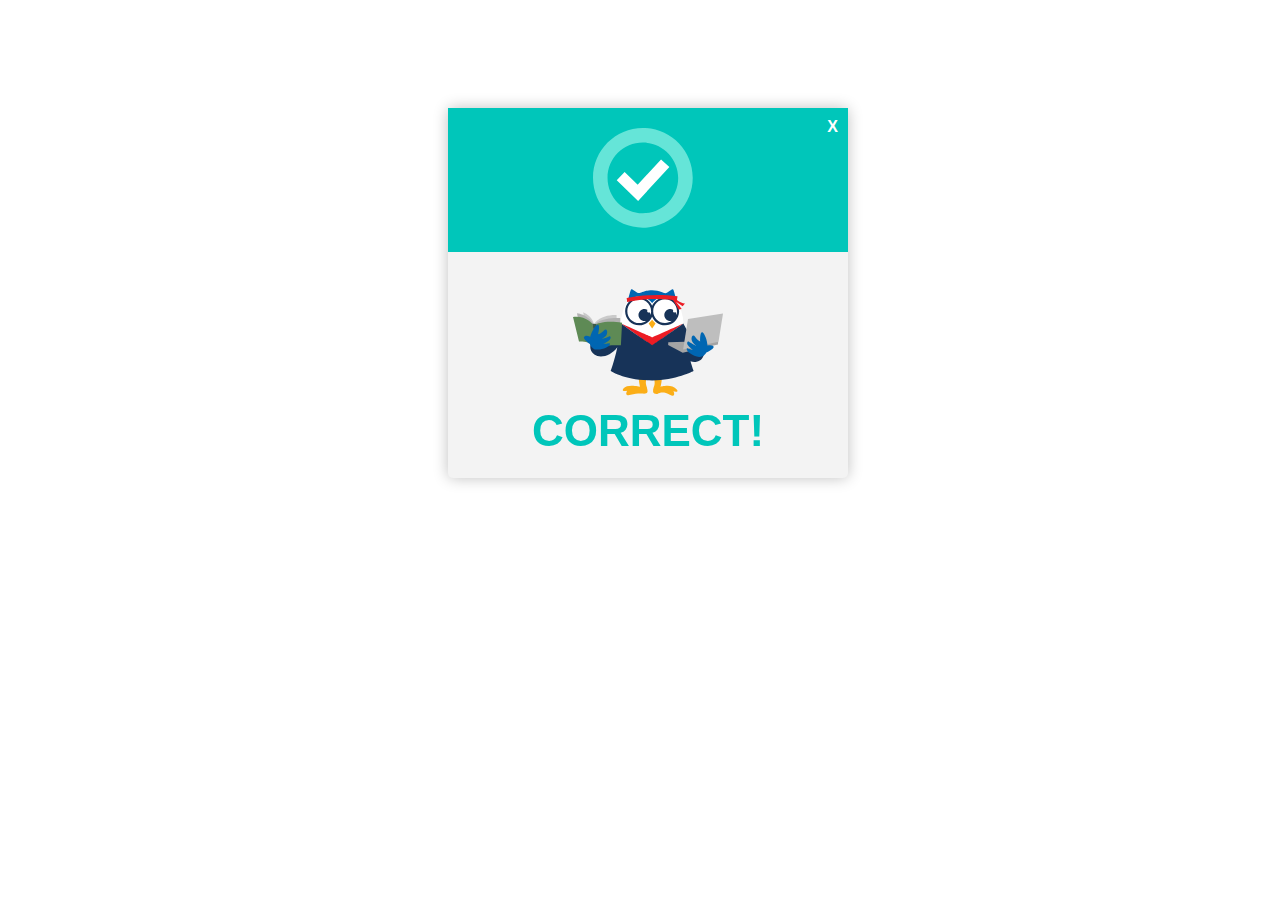
<file: modal-window-Onload/index.html>
<!DOCTYPE html>
<html lang="en">
<head>
	<meta charset="UTF-8">
	<title>Pop load</title>
	<link rel="stylesheet" href="css/style.css">
</head>
<body>
	<div class='popup'>
		<div class='modalwindow'>
			<div class="checkmark-border">
				<a href='' class='close'>X</a>
				<center>
					<svg class="success" viewBox="0 0 159 159" version="1.1" xmlns="http://www.w3.org/2000/svg" xmlns:xlink="http://www.w3.org/1999/xlink">
						<g id="Page-1" stroke="none" stroke-width="1" fill="none" fill-rule="evenodd">
							<g transform="translate(-81.000000, -239.000000)">
								<g id="Group" transform="translate(81.000000, 239.000000)">
									<polyline id="Stroke-52" stroke="#fff" stroke-width="18" points="44 76.578 71.37 103.058 114.816 56"></polyline>
									<path d="M79.278,135.52 C48.324,135.52 23.132,110.328 23.132,79.374 C23.132,48.412 48.324,23.22 79.278,23.22 C110.24,23.22 135.424,48.412 135.424,79.374 C135.424,110.328 110.24,135.52 79.278,135.52 M79.278,0 C35.558,0 -2.27373675e-13,35.56 -2.27373675e-13,79.278 C-2.27373675e-13,122.996 35.558,158.574 79.278,158.574 C122.996,158.574 158.574,122.996 158.574,79.278 C158.574,35.56 122.996,0 79.278,0"
									 id="Fill-136" fill="#65E5D8"></path>
								</g>
							</g>
						</g>
					</svg>
				</center>
			</div>
			<center>
				<!-- Owly Animate -->
				<svg class="owlystand" version="1.1" id="Layer_1" xmlns="http://www.w3.org/2000/svg" xmlns:xlink="http://www.w3.org/1999/xlink"
				 x="0px" y="0px" viewBox="0 0 265 265" style="enable-background:new 0 0 265 265;" xml:space="preserve">
					<style type="text/css">
						.st0 {
							opacity: 0.5;
							fill: url(#SVGID_1_);
						}

						.st1 {
							fill: #FBAE17;
						}

						.st2 {
							fill: #FFFFFF;
						}

						.st3 {
							fill: #0066B2;
						}

						.st4 {
							fill: #173358;
						}

						.st5 {
							fill: #EC1C24;
						}

						.st6 {
							fill: #DCDCDC;
						}

						.st7 {
							fill: #CACACA;
						}

						.st8 {
							fill: #B2B2B2;
						}

						.st9 {
							fill: #5E8A55;
						}

						.st10 {
							fill: #3D5C4A;
						}

						.st11 {
							fill: #A4A4A4;
						}

						.st12 {
							fill: #BEBEBE;
						}
					</style>
					<g>

						<radialGradient id="SVGID_1_" cx="245.0345" cy="-1251.4774" r="93.396" gradientTransform="matrix(1.0275 0 0 0.1358 -112.202 421.303)"
						 gradientUnits="userSpaceOnUse">
							<stop offset="0.188" style="stop-color:#9B9B9B" />
							<stop offset="1" style="stop-color:#9B9B9B;stop-opacity:0" />
						</radialGradient>
						<!-- 	<ellipse class="st0" cx="139.6" cy="251.3" rx="96" ry="12.7"/> -->
						<g>
							<path class="legOne st1" d="M131.1,219.2c0,0-3,6.5-2.2,14.2c0.4,3.5,3.3,8.6,2.7,13.6c-0.4,3.3-5.6,3.7-8.9,3.1
			c-3.9-0.6-13.1-0.1-20.7,2.1c-8.8,2.5-9.2-2-6.3-7.2c-4.7,1.6-10.2,0.9-6.6-4c6.5-8.7,29.3-3.1,29.3-3.1s-2.3-8.4-2.3-18.2
			C116.2,213.4,131.1,219.2,131.1,219.2z" />

							<path class="legTwo st1" d="M142,219.2c0,0,3,6.5,2.2,14.2c-0.4,3.5-3.3,8.6-2.7,13.6c0.4,3.3,6.3,5.2,8.9,3.1c2-1.6,10.6-4.3,20.7,2.1
			c7.8,4.9,9.2-0.9,6.3-6.1c4.7,1.6,9.7,1.3,5.9-3.4c-8.9-11-28.6-4.7-28.6-4.7s2.3-8.4,2.3-18.2C157,213.4,142,219.2,142,219.2z" />
							<path class="st2" d="M130.5,115.6l64.4,8.6c0,0-1.1-23.3-11.5-36c-13.6-16.6-31.1-17.1-43.6-17.1L130.5,115.6z" />
							<path class="st2" d="M149.1,115.6l-64.4,8.6c0,0,1.1-23.3,11.5-36c13.6-16.6,31.1-17.1,43.6-17.1L149.1,115.6z" />
							<ellipse class="st2" cx="139.8" cy="129" rx="55.3" ry="60.5" />
							<ellipse class="st2" cx="139.8" cy="174.3" rx="58.5" ry="50.7" />
							<path class="st3" d="M177,66.4c-1.6-1.8-3.4,0.8-11,5.4c-5.5,3.4-9-4.3-26.2-4.3v0c0,0,0,0,0,0v0c-17.2,0-20.7,7.6-26.2,4.3
			c-7.6-4.7-9.4-7.3-11-5.4c-1.6,1.8-5.7,20.7-6.4,21.9c0,0,6.5-10.1,21.1-9.8c14.4,0.3,22.4,12,22.4,12c0,0,8-11.7,22.4-12
			c14.7-0.3,21.1,9.8,21.1,9.8C182.8,87.1,178.6,68.2,177,66.4z" />
							<path class="st4" d="M162.7,79.9c-10.3,0-19.1,6.3-22.9,15.2c-3.7-8.9-12.6-15.2-22.9-15.2c-13.7,0-24.8,11.1-24.8,24.8
			c0,13.7,11.1,24.8,24.8,24.8c10.3,0,19.1-6.3,22.9-15.2c3.7,8.9,12.6,15.2,22.9,15.2c13.7,0,24.8-11.1,24.8-24.8
			C187.5,91,176.4,79.9,162.7,79.9z M136.8,111.2c-0.1-1.8-0.6-3.5-1.4-4.9c-0.5,0.5-1.1,0.7-1.8,0.7c-1.5,0-2.7-1.2-2.7-2.7
			c0-0.7,0.3-1.4,0.8-1.9c-1.6-0.9-3.4-1.5-5.4-1.5c-5.8,0-10.6,4.7-10.6,10.6c0,5.8,4.7,10.6,10.6,10.6c0.9,0,1.8-0.1,2.7-0.4
			c-3.4,2.4-7.6,3.8-12,3.8c-11.6,0-21-9.4-21-21c0-11.6,9.4-21,21-21c11.6,0,21,9.4,21,21C137.9,106.9,137.5,109.2,136.8,111.2z
			 M141.7,104.6c0-11.6,9.4-21,21-21c11.6,0,21,9.4,21,21c0,2.4-0.4,4.7-1.2,6.8c0-1.9-0.6-3.7-1.5-5.2c-0.5,0.5-1.1,0.7-1.8,0.7
			c-1.5,0-2.7-1.2-2.7-2.7c0-0.7,0.3-1.4,0.8-1.9c-1.6-0.9-3.4-1.5-5.4-1.5c-5.8,0-10.6,4.7-10.6,10.6c0,5.8,4.7,10.6,10.6,10.6
			c1,0,2-0.1,2.9-0.4c-3.4,2.4-7.6,3.9-12.1,3.9C151.1,125.6,141.7,116.2,141.7,104.6z" />
							<polygon class="st1" points="139.8,119.7 133.7,126.4 139.8,135.2 145.9,126.4 		" />
							<path class="st5" d="M139.8,151.1c1.3-0.1-55.2-24.7-55.2-24.7l0,0l55.2,39.8l55.2-39.8C195,126.5,138.5,151.2,139.8,151.1z" />
						</g>
						<path class="st5" d="M94.8,81.4c0,0,41.6-10,89.8-3.4c0,1.1-1,7.5-1,7.5s-44-7.4-87.9,3L94.8,81.4z" />
						<path class="st5" d="M179.3,80.7c0.8,1.6,9.5,9.5,18.5,10.1l-4.1,5.2l-11.7-7.9l10.1,12.8l-5.5,0.8L175,81.8L179.3,80.7z" />
						<g>
							<polygon class="st6" points="168.3,159.4 232.5,149.7 256.5,158.2 194.2,172.3 		" />
						</g>
						<path class="st4" d="M223.4,164.8c-12.6-7.9-28.4-38.5-28.4-38.5c-28.8,20.7-53.1,36.9-55.2,38.3c-2.1-1.4-26.4-17.5-55.2-38.3
		c-0.1,0.8-0.2,1.6-0.2,2.3c-4.8,3.9-27.1,21.6-40.1,23.7c-13.5,2.2-19.6,19.4-6.6,28.8c10.5,7.6,29.2,2.5,40.6-12.9
		c-5.4,25.3-11.7,42-11.7,42s24.7,16.6,73.4,16.6c40.9,0,73.1-16.6,73.1-16.6s-2.4-6.3-5.5-17.1c3.6,1.3,7.2,1.6,10.7,0.8
		C233.9,190.3,235,172.1,223.4,164.8z" />
						<g>
							<path class="st7" d="M37.1,128.4c0,0-1.5-14.6-19.1-21.8l6.1,35.7l16.5,4.6L37.1,128.4z" />
							<path class="st7" d="M36.8,128c0,0,8.5-17.2,40.1-16.6c0,0,1.4,36.2,0.5,36.2c-0.8,0-37.8-0.4-37.8-0.4L36.8,128z" />
							<path class="st8" d="M7.1,108c0,0,20.3,2.3,28.8,19.3l4.3,23.8l-26.4-5.8L7.1,108z" />
							<path class="st8" d="M39.1,127.4c0,0,8.8-12,44.3-10.9L82.8,153l-40.2-1.1L39.1,127.4z" />
							<path class="st9" d="M0,114.8l10.7,43.7c0,0,16.4-2.6,31.4,10.3l-7.9-42C34.2,126.8,21.7,111.7,0,114.8z" />
							<path class="st9" d="M41.3,127.3c0,0,17.2-7.5,45.4-2.3l-2.1,39.9c0,0-25.1-2-36.7,4.3L41.3,127.3z" />
							<polygon class="st10" points="42,168.8 47.9,169.1 41.3,127.3 34.2,126.8 		" />
						</g>
						<g>
							<path class="st3" d="M30,162.4c-3-11.4,6.6-29.8,12.3-33.3c5.7-3.5,3.5,10.5,2.1,16.3c4.4-1.8,7.1-3.6,10.3-6.9
			c3.6-3.7,7.1-0.1,5.2,6.2c-1.7,5.7-10.4,9.4-10.4,9.4s9.8-2.7,14.1-4.9c2.9-1.4,5.5,3.8-1.8,8.5c-4,2.6-8,4.7-8,4.7
			s6.6-0.5,9.7-1.2c3.1-0.7,2.5,4.3-4.6,7.5c-6.2,2.8-11.9,4.2-17.9,3.6C35.1,171.8,31.1,166.5,30,162.4z" />
							<path class="st3" d="M38.1,155.7c0,0-9.1-9.9-17.1-7c-7.9,2.9,12.4,17.6,20.4,20.2S45.6,157.9,38.1,155.7z" />
						</g>
					</g>
					<polygon class="st11" points="168.3,159.4 228.7,157.8 256.5,158.2 256.1,163.2 193.8,178.1 168.1,164.2 " />
					<polygon class="st12" points="203.2,118.5 265,108.5 257.1,158.4 194.5,172.3 " />
					<path class="st3" d="M247.1,165.8c-2.9-1.7-6.4-1.5-9.5-0.5c-0.6-9.5-4.5-19.5-7.9-22.6c-5-4.5-5.3,9.7-5.1,15.6
	c-4-2.5-6.3-4.9-8.9-8.7c-2.9-4.3-6.9-1.3-6.2,5.2c0.7,5.9,8.5,11.1,8.5,11.1s-9.2-4.5-13-7.3c-2.6-1.9-6.1,2.7,0.2,8.7
	c3.5,3.3,7,6,7,6s-6.4-1.6-9.3-2.9s-3.2,3.8,3.1,8.2c5.6,3.9,11,6.3,17,6.7c5.9,0.5,10.7-3.8,12.6-7.6
	C244,174,251.8,168.6,247.1,165.8z" />
				</svg>
				<span class="title-success">CORRECT!</span>
			</center>
		</div>
	</div>
	<script src='https://cdnjs.cloudflare.com/ajax/libs/jquery/3.3.1/jquery.min.js'></script>
	<script src="js/index.js"></script>
</body>
</html>
</file>
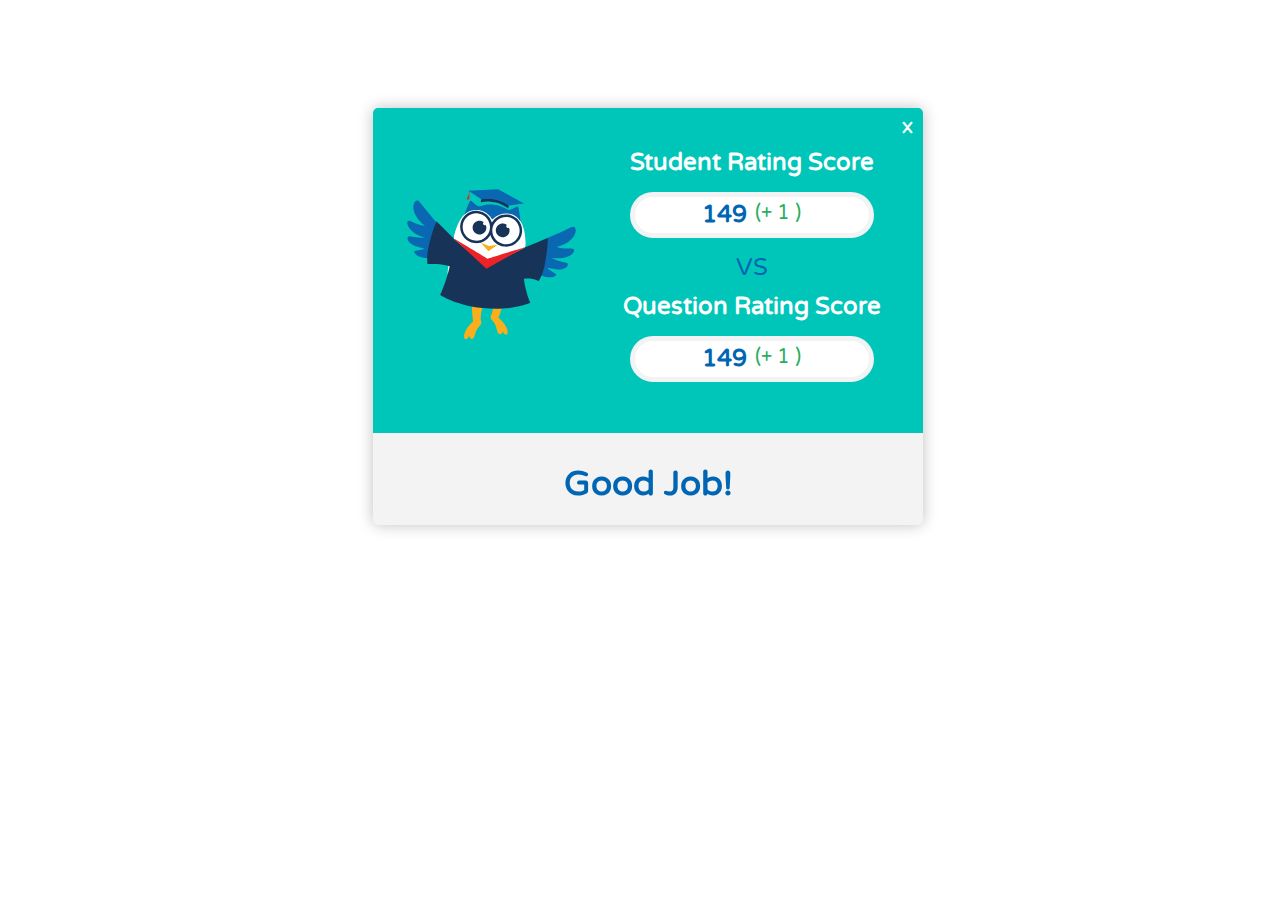
<file: modalwindow-qns-scorerating/index.html>
<!DOCTYPE html>
<html lang="en" >

<head>
	<meta charset="UTF-8">
	<meta name="viewport" content="width=device-width, initial-scale=1.0">
  <title>modalWindow - Qns+scoreRating</title>
      <link rel="stylesheet" href="css/style.css">
</head>
<body>
<div class='popup-rating'>
  <div class='modalWindow-rating'>
    <div class="scorepoints-header">
      <a href='' class='close'>X</a>
          <!-- Owly Animate -->
      <svg class="owlyCorrect" version="1.2" baseProfile="tiny" id="Layer_1" xmlns="http://www.w3.org/2000/svg" xmlns:xlink="http://www.w3.org/1999/xlink" x="0px" y="0px" width="300px" height="300px" viewBox="0 0 300 300" overflow="inherit" xml:space="preserve">
<path fill="#FAAE1B" d="M138.426,188.888c0,0-4.972,14.294-6.146,23.707c-0.509,4.07-0.906,9.129,0,12.119
	c0.905,2.993,0.777,5.119-2.106,7.812c-2.468,2.308-6.253,7.145-8.188,15.224c-2.5,10.435-8.542,8.095-10.062,1.863
	c-1.625,5.729-7.633,8.176-8.283,2.656c-1.397-11.862,15.343-27.109,15.343-27.109s-3.729-25.874-1.055-36.568
	C120.766,177.237,138.628,188.829,138.426,188.888z"/>
<path fill="#FAAE1B" d="M149.9,182.496c0,0,4.326,11.203,2.779,20.561c-0.668,4.048-1.725,9.011-3.443,11.621
	c-1.719,2.611-0.357,6.611,2.419,9.415c2.378,2.4,5.974,7.379,7.598,15.529c2.094,10.521,8.222,8.416,9.981,2.247
	c1.403,5.788,7.312,8.463,8.175,2.973c1.854-11.799-15.551-25.96-15.551-25.96s8.807-21.14,9.216-32.994
	C171.325,178.561,149.9,182.496,149.9,182.496z"/>

<g>
	<path fill="#0A67B2" d="M212.735,102.335c14.963-13.352,50.208-24.897,72.269-36.578c8.562-4.533,10.766,7.795,2.771,17.918
		c-6.058,7.67-16.507,12.678-27.464,15.557c8.23,2.562,16.298,2.869,23.795,2.437c10.328-0.597,6.913,9.008-5.832,14.058
		c-10.416,4.125-26.898,1.858-26.898,1.858s12.96,5.957,25.646,8.474c5.88,1.167,0.607,12.897-15.927,11.102
		c-9.112-0.989-17.226-2.705-17.226-2.705s8.936,7.019,13.965,9.692c5.029,2.674-3.533,9.052-17.261,5.301
		c-12.152-3.321-21.422-7.97-27.976-15.884C206.047,125.649,206.329,108.052,212.735,102.335z"/>
	<path fill="#0A67B2" d="M79.813,86.488C68.41,69.993,43.658,42.321,28.186,22.732c-6.004-7.603-12.995,2.787-9.764,15.277
		c2.448,9.46,9.989,18.259,18.853,25.315c-8.565-0.977-16.072-3.952-22.756-7.373c-9.209-4.713-9.96,5.454-0.337,15.217
		c7.866,7.978,23.862,12.555,23.862,12.555s-14.262,0.22-26.886-2.596C5.306,79.823,5.396,92.683,21.25,97.712
		c8.737,2.772,16.852,4.477,16.852,4.477s-11.008,2.815-16.688,3.231c-5.681,0.417-0.419,9.709,13.654,11.815
		c12.46,1.866,29.306,5.791,37.537-0.361C80.834,110.722,84.696,93.55,79.813,86.488z"/>
	<g>
		<path fill="#FFFFFF" d="M137.773,79.144l69.518,17.911c0,0,1.857-25.719-7.905-41.052c-12.723-19.982-31.859-22.875-45.612-24.516
			L137.773,79.144z"/>
		<path fill="#FFFFFF" d="M158.125,81.571l-71.78,1.053c0,0,4.245-25.433,17.341-38.04c17.066-16.427,36.347-14.736,50.101-13.096
			L158.125,81.571z"/>
		
			<ellipse transform="matrix(0.993 0.1185 -0.1185 0.993 12.2914 -16.65)" fill="#FFFFFF" cx="146.192" cy="95.06" rx="61.087" ry="66.868"/>
		
			<ellipse transform="matrix(0.993 0.1185 -0.1185 0.993 18.1421 -15.5959)" fill="#FFFFFF" cx="140.259" cy="144.807" rx="64.691" ry="56.095"/>
		<path fill="#0A67B2" d="M195.243,31.17c-1.507-2.23-3.851,0.386-12.763,4.506c-6.447,2.98-9.338-5.848-28.221-8.11v-0.001
			c-0.004,0-0.022-0.002-0.028-0.003v0.001c-18.885-2.244-23.771,5.656-29.336,1.244c-7.692-6.102-9.354-9.196-11.343-7.382
			c-1.987,1.814-9.004,21.973-9.871,23.161c0,0,8.404-10.236,24.494-7.955c15.812,2.243,23.066,16.095,23.066,16.095
			c0.002,0.001,10.314-11.756,26.21-10.216c16.173,1.568,21.934,13.494,21.934,13.494C198.824,54.644,196.746,33.399,195.243,31.17z
			"/>
		<g>
			<path class="rightEye" fill="#183358" d="M140.373,61.76c-0.582,0.439-1.324,0.672-2.106,0.579c-1.608-0.192-2.758-1.652-2.564-3.26
				c0.094-0.799,0.505-1.482,1.088-1.946c-1.617-1.25-3.554-2.126-5.729-2.387c-6.412-0.765-12.229,3.813-12.994,10.224
				c-0.765,6.412,3.812,12.229,10.223,12.994c6.412,0.765,12.229-3.811,12.995-10.224C141.538,65.621,141.161,63.589,140.373,61.76z
				"/>
			<path class="leftEye" fill="#183358" d="M179.698,66.452c-0.583,0.439-1.323,0.672-2.106,0.58c-1.608-0.192-2.756-1.652-2.565-3.261
				c0.096-0.799,0.506-1.482,1.09-1.946c-1.617-1.25-3.554-2.127-5.73-2.387c-6.412-0.765-12.229,3.812-12.994,10.224
				c-0.765,6.412,3.813,12.229,10.225,12.994c6.411,0.765,12.228-3.813,12.993-10.224C180.863,70.313,180.486,68.281,179.698,66.452
				z"/>
		</g>
		<path fill="#183358" d="M177.738,44.087c-11.289-1.347-21.817,4.409-27.103,13.731c-2.943-10.305-11.821-18.375-23.111-19.722
			c-15.006-1.791-28.671,8.96-30.461,23.968c-1.791,15.006,8.961,28.67,23.967,30.461c11.29,1.347,21.817-4.408,27.104-13.731
			c2.943,10.305,11.821,18.375,23.111,19.722c15.007,1.791,28.672-8.961,30.461-23.968
			C203.497,59.542,192.746,45.877,177.738,44.087z M121.534,88.311c-12.683-1.513-21.771-13.062-20.256-25.744
			c1.513-12.683,13.062-21.771,25.744-20.257c12.683,1.514,21.77,13.062,20.257,25.745
			C145.765,80.737,134.216,89.824,121.534,88.311z M171.748,94.301c-12.682-1.513-21.769-13.062-20.257-25.744
			c1.514-12.684,13.063-21.769,25.745-20.256c12.683,1.513,21.771,13.062,20.257,25.744
			C195.979,86.729,184.431,95.815,171.748,94.301z"/>
		<polygon fill="#FAAE1B" points="145.901,97.531 132.11,91.995 144.823,106.537 160.603,95.393 		"/>
	</g>
</g>
<g>
	<polygon fill="#EB2227" points="113.684,4.535 112.24,10.769 112.563,10.843 112.065,19.266 107.812,18.282 111.067,10.497 
		111.391,10.571 112.908,4.019 	"/>
	<g>
		<path fill="#183358" d="M132.955,17.406l-1.37,5.912c0,0,8.97-3.417,24.188,0.107c14.752,3.417,22.398,10.681,22.398,10.681
			l1.368-5.911c0,0-9.279-6.908-22.56-9.983C143.698,15.136,132.955,17.406,132.955,17.406z"/>
		<path fill="#0A67B2" d="M132.804,18.106c0,0,11.456-2.043,24.313,0.935c12.858,2.978,22.249,9.848,22.249,9.848l25.947-3.44
			L161.269,1.116L111.011,3.61L132.804,18.106z"/>
	</g>
</g>
<path fill="#183358" d="M85.844,84.944L56.738,55.367c0,0-19.393,47.36-15.132,72.931c0,0,31.506-1.822,42.332,6.361
	C83.938,134.659,90.062,108.681,85.844,84.944z"/>
<path fill="#183358" d="M216.006,193.838c0,0-20.692-42.625-8.857-94.431c-25.14,13.903-50.824,25-63.987,30.413
	c-12.343-8.454-36.065-25.44-57.233-44.865c-2.375,52.934-22.833,95.376-22.833,95.376s23.726,16.601,71.689,22.319
	C182.748,208.367,216.006,193.838,216.006,193.838z"/>
<g>
	<path fill="#EB2227" d="M143.245,119.299c1.405,0.054-57.317-34.344-57.317-34.344l-0.007-0.002l55.392,50.97l65.8-36.438
		C207.113,99.485,141.839,119.245,143.245,119.299z"/>
</g>
<path fill="#183358" d="M207.141,99.413l38.567-15.317c0,0-1.367,51.158-15.583,72.834c0,0-12.635-6.735-25.84-3.616
	C204.285,153.313,193.703,119.43,207.141,99.413z"/>
</svg> 
      
      <div class="scoreContainer">
      <div class="counterGroupContainer">
      <div class="rating-title">Student Rating Score</div>
        <div class="counter-container">
          <span class="points-count"> </span>
          <!--<span class="pointStat-decrease">(-3)</span> -->
          <span class="pointStat-increase">(+
            <span class="pointStatNumber-increase">5</span>
            )
          </span>
        </div>
      </div>
        <div class="title-vs">VS</div>
      <div class="counterGroupContainer">
      <div class="rating-title">Question Rating Score</div>
        <div class="counter-container">
          <span class="points-count"> </span>
          <!--<span class="pointStat-decrease">(-3)</span> -->
          <span class="pointStat-increase">(+
            <span class="pointStatNumber-increase">5</span>
            )
          </span>
        </div>
      </div>
      </div>
    </div>
      <div class="rating-message">Good Job!</div>
  </div>
</div>
  <script src='https://cdnjs.cloudflare.com/ajax/libs/jquery/3.3.1/jquery.min.js'></script>
    <script  src="js/index.js"></script>
</body>

</html>
</file>
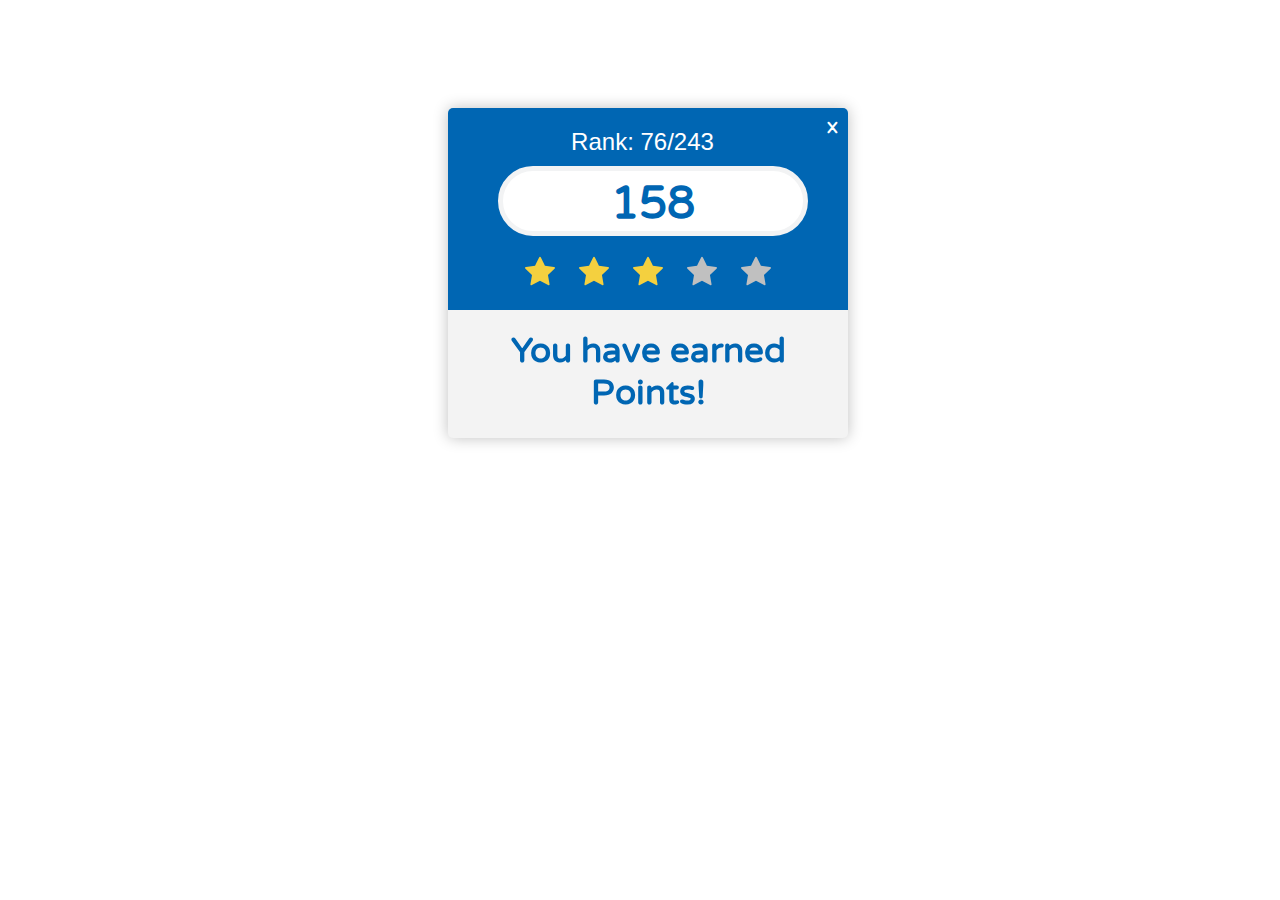
<file: modalwindow-starrating/index.html>
<!DOCTYPE html>
<html lang="en">

<head>
  <meta charset="UTF-8">
  <title>modalWindow - starRating</title>
  <link rel="stylesheet" href="css/style.css">
</head>

<body>
  <div class='popup-rating'>
    <div class='modalWindow-rating'>
      <div class="scorepoints-header">
        <a href='' class='close'>X</a>
        <span class="rankLabel"> Rank: 76/243</span>
        <div class="counterGroupContainer">
          <div class="counter-container">
            <span class="points-count"> </span>
          </div>
        </div>

        <!-- rating star -->
        <div class="starrating-container">
          <svg class="starElement01" xmlns="http://www.w3.org/2000/svg" width="30" height="30" viewBox="0 0 929 886">
            <style>
              path {
                fill: #f4d03f !important
              }
            </style>
            <path fill="#ffffff" d="M929 343c0 8-5 17-15 27L711 567l48 279c1 3 1 7 1 12 0 15-8 27-22 27-7 1-15-1-23-6L464 747 214 879c-9 5-16 7-23 7-14 0-23-15-23-28 0-3 0-7 1-12l48-279L14 370c-9-10-14-19-14-27 0-14 10-23 31-26l280-40L437 23c7-15 16-23 27-23s20 8 28 23l125 254 280 40c21 3 32 12 32 26z" />
          </svg>

          <svg class="starElement02" xmlns="http://www.w3.org/2000/svg" width="30" height="30" viewBox="0 0 929 886">
            <style>
              path {
                fill: #f4d03f !important
              }
            </style>
            <path fill="#ffffff" d="M929 343c0 8-5 17-15 27L711 567l48 279c1 3 1 7 1 12 0 15-8 27-22 27-7 1-15-1-23-6L464 747 214 879c-9 5-16 7-23 7-14 0-23-15-23-28 0-3 0-7 1-12l48-279L14 370c-9-10-14-19-14-27 0-14 10-23 31-26l280-40L437 23c7-15 16-23 27-23s20 8 28 23l125 254 280 40c21 3 32 12 32 26z" />
          </svg>

          <svg class="starElement03" xmlns="http://www.w3.org/2000/svg" width="30" height="30" viewBox="0 0 929 886">
            <style>
              path {
                fill: #f4d03f !important
              }
            </style>
            <path fill="#ffffff" d="M929 343c0 8-5 17-15 27L711 567l48 279c1 3 1 7 1 12 0 15-8 27-22 27-7 1-15-1-23-6L464 747 214 879c-9 5-16 7-23 7-14 0-23-15-23-28 0-3 0-7 1-12l48-279L14 370c-9-10-14-19-14-27 0-14 10-23 31-26l280-40L437 23c7-15 16-23 27-23s20 8 28 23l125 254 280 40c21 3 32 12 32 26z" />
          </svg>

          <svg class="starElement04" xmlns="http://www.w3.org/2000/svg" width="30" height="30" viewBox="0 0 929 886">
            <style>
              .starElement04 path {
                fill: #c0c0c0 !important
              }
            </style>
            <path d="M929 343c0 8-5 17-15 27L711 567l48 279c1 3 1 7 1 12 0 15-8 27-22 27-7 1-15-1-23-6L464 747 214 879c-9 5-16 7-23 7-14 0-23-15-23-28 0-3 0-7 1-12l48-279L14 370c-9-10-14-19-14-27 0-14 10-23 31-26l280-40L437 23c7-15 16-23 27-23s20 8 28 23l125 254 280 40c21 3 32 12 32 26z" />
          </svg>
          <svg class="starElement04" xmlns="http://www.w3.org/2000/svg" width="30" height="30" viewBox="0 0 929 886">
            <style>
              .starElement04 path {
                fill: #c0c0c0 !important
              }
            </style>
            <path d="M929 343c0 8-5 17-15 27L711 567l48 279c1 3 1 7 1 12 0 15-8 27-22 27-7 1-15-1-23-6L464 747 214 879c-9 5-16 7-23 7-14 0-23-15-23-28 0-3 0-7 1-12l48-279L14 370c-9-10-14-19-14-27 0-14 10-23 31-26l280-40L437 23c7-15 16-23 27-23s20 8 28 23l125 254 280 40c21 3 32 12 32 26z" />
          </svg>
        </div>
        <!-- rating star end -->
      </div>
      <div class="rating-label">You have earned Points!</div>
    </div>
  </div>
  <script src='https://cdnjs.cloudflare.com/ajax/libs/jquery/3.3.1/jquery.min.js'></script>
  <script src="js/index.js"></script>
</body>

</html>
</file>
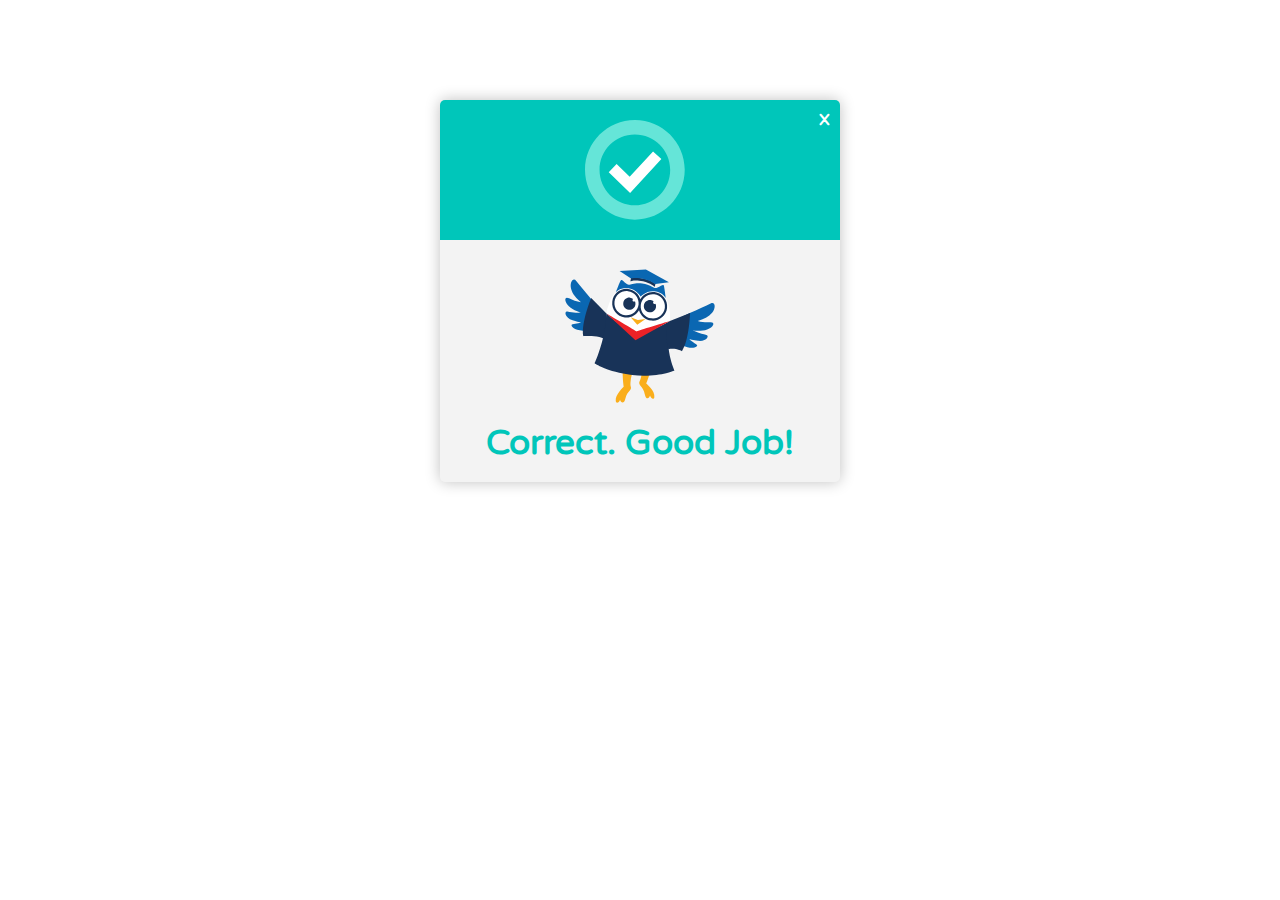
<file: modalwindow-svgjs/index.html>
<!DOCTYPE html>
<html lang="en">

<head>
  <meta charset="UTF-8">
  <title>modalWindow-svgjs</title>
  <link rel="stylesheet" href="css/style.css">
</head>

<body>
  <div></div>
  <script src='https://cdnjs.cloudflare.com/ajax/libs/jquery/3.3.1/jquery.min.js'></script>
  <script src="js/index.js"></script>
</body>

</html>
</file>
<file: modal-window-Onload/css/style.css>
body {
  font-family: "Roboto", sans-serif;
}

.title-success {
  position: relative;
  font-size: 44px;
  font-weight: bold;
  animation-duration: 1.8s;
  animation-fill-mode: both;
  animation-name: bounceIn;
  animation-iteration-count: 1;
  color: #00C6BA;
  font-family: 'Varela Round', sans-serif;
  font-weight: bold;
}

.success {
  position: relative;
  animation-duration: 1.8s;
  animation-fill-mode: both;
  animation-name: bounceIn;
  animation-iteration-count: 2;
  margin: 0;
  width: 100px;
  height: 100px;
}

@keyframes bounceIn {
  0%,
  100%,
  20%,
  40%,
  60%,
  80% {
    animation-timing-function: cubic-bezier(0.215, 0.61, 0.355, 1);
  }
  0% {
    opacity: 0;
    transform: scale3d(0.3, 0.3, 0.3);
  }
  20% {
    transform: scale3d(1.1, 1.1, 1.1);
  }
  40% {
    transform: scale3d(0.9, 0.9, 0.9);
  }
  60% {
    opacity: 1;
    transform: scale3d(1.03, 1.03, 1.03);
  }
  80% {
    transform: scale3d(0.97, 0.97, 0.97);
  }
  100% {
    opacity: 1;
    transform: scale3d(1, 1, 1);
  }
}

#overlay {
  position: fixed;
  top: 0;
  left: 0;
  width: 100%;
  height: 100%;
  background-color: #000;
  filter: alpha(opacity=70);
  -moz-opacity: 0.7;
  -khtml-opacity: 0.7;
  opacity: 0.7;
  z-index: 100;
  display: none;
}

.modalwindow a {
  text-decoration: none;
}

.popup {
  width: 100%;
  margin: 0 auto;
  display: none;
  position: fixed;
  z-index: 101;
}

.modalwindow {
  width: 400px;
  min-height: 370px;
  margin: 100px auto;
  background: #f3f3f3;
  position: relative;
  z-index: 103;
  padding: 0px;
  border-radius: 5px;
  box-shadow: 0 0px 15px #c0c0c0;
  -moz-animation-name: bounce;
  animation-duration: 1.8s;
  animation-fill-mode: both;
  animation-name: bounce;
  animation-iteration-count: 1;
}

.modalwindow p {
  clear: both;
  color: #555555;
  /* text-align: justify; */
  font-size: 20px;
  font-family: sans-serif;
}

.modalwindow p a {
  color: #d91900;
  font-weight: bold;
}

.modalwindow .x {
  float: right;
  height: 35px;
  left: 22px;
  position: relative;
  top: -25px;
  width: 34px;
}

.modalwindow .x:hover {
  cursor: pointer;
}

.close {
  position: relative;
  float: right;
  font-weight: bold;
  color: #fff;
  right: 10px;
  top: -10px;
}

@keyframes bounce {
  0%,
  100%,
  20%,
  50%,
  80% {
    -webkit-transform: translateY(0);
    -ms-transform: translateY(0);
    transform: translateY(0);
  }
  40% {
    -webkit-transform: translateY(-30px);
    -ms-transform: translateY(-30px);
    transform: translateY(-30px);
  }
  60% {
    -webkit-transform: translateY(-15px);
    -ms-transform: translateY(-15px);
    transform: translateY(-15px);
  }
}

.owlystand {
  position: relative;
  width: 200px;
  height: 150px;
  margin: 0 auto;
  -moz-animation-name: jumpbounce;
  animation-duration: 1.8s;
  animation-fill-mode: both;
  animation-name: jumpbounce;
  animation-iteration-count: 1;
}

@keyframes jumpbounce {
  0%,
  100%,
  20%,
  50%,
  80% {
    -webkit-transform: translateY(0);
    -ms-transform: translateY(0);
    transform: translateY(0);
  }
  40% {
    -webkit-transform: translateY(-30px);
    -ms-transform: translateY(-30px);
    transform: translateY(-30px);
  }
  60% {
    -webkit-transform: translateY(-15px);
    -ms-transform: translateY(-15px);
    transform: translateY(-15px);
  }
}

path.legOne.st1 {
  animation: legdanceOne 0.5s 2;
}

@keyframes legdanceOne {
  100% {
    transform: rotate(1deg);
  }
}

path.legTwo.st1 {
  animation: legdanceTwo 0.5s 3;
}

@keyframes legdanceTwo {
  100% {
    transform: rotate(-3deg);
  }
}

.checkmark-border {
  background: #00C6BA;
  padding: 20px 0px 20px 0px;
}
</file>
<file: modalwindow-qns-scorerating/css/style.css>
@import url(https://fonts.googleapis.com/css?family=Varela+Round);
body {
  font-family: varela round;
}

.title-vs {
  display: block;
  font-size: 24px;
  color: #0066b3;
  text-align: center;
  margin: 10px 0px
}

.scoreContainer {
  position: relative;
  float: right;
  margin: 20px 25px 0px 0px;
}

.owlyCorrect {
  position: relative;
  width: 177px;
  height: 220px;
  top: 4px;
  margin: 35px 0px 0px 30px;
  -moz-animation-name: owlyCorrect-jumpbounce;
  animation-duration: 2s;
  animation-fill-mode: both;
  animation-name: owlyCorrect-jumpbounce;
  animation-iteration-count: 1;
}

.rankLabel {
  font-size: 24px;
  color: #ffffff;
  font-family: arial;
  text-align: center;
  display: block;
}

.pointStat-decrease {
  color: #ee0000 !important;
  top: -5px;
  position: relative;
}

.pointStat-increase {
  color: #27ae60 !important;
  top: -3px;
  position: relative;
  font-size: 20px;
}

.rating-title {
  position: relative;
  font-size: 24px;
  font-weight: bold;
  animation-duration: 1.8s;
  animation-fill-mode: both;
  animation-name: bounceIn;
  animation-iteration-count: 1;
  color: #ffffff;
  font-family: "Varela Round", sans-serif;
  font-weight: bold;
  text-align: center;
  animation-name: rating-label-bounce;
s}

.rating-message {
  display: block;
  position: relative;
  font-size: 35px;
  font-weight: bold;
  animation-duration: 1.8s;
  animation-fill-mode: both;
  animation-name: bounceIn;
  animation-iteration-count: 1;
  color: #0066b3;
  font-family: "Varela Round", sans-serif;
  font-weight: bold;
  text-align: center;
  padding: 30px 20px 20px 20px;
  animation-name: rating-label-bounce;
}

@keyframes rating-label-bounce {
  0%,
  20%,
  50%,
  80%,
  100% {
    transform: translateY(0);
  }
  40% {
    transform: translateY(-30px);
  }
  60% {
    transform: translateY(-15px);
  }
}

.scorepoints-header {
  /*   background: #0066b3; */
  background: #00C6BA;
  padding: 20px 0px 20px 0px;
  border-top-left-radius: 5px;
  border-top-right-radius: 5px;
  height: 285px;
}

.modalWindow-rating a {
  text-decoration: none;
}

.popup-rating {
  width: 100%;
  margin: 0 auto;
  display: none;
  position: fixed;
  z-index: 101;
}

.modalWindow-rating {
  width: 550px;
  min-height: 330px;
  margin: 100px auto;
  background: #f3f3f3;
  position: relative;
  z-index: 103;
  padding: 0px;
  border-radius: 5px;
  box-shadow: 0 0px 15px #c0c0c0;
  -moz-animation-name: modalWindow-rating-bounce;
  animation-duration: 1.8s;
  animation-fill-mode: both;
  animation-name: modalWindow-rating-bounce;
  animation-iteration-count: 1;
}

.modalWindow-rating p {
  clear: both;
  color: #555555;
  /* text-align: justify; */
  font-size: 20px;
  font-family: sans-serif;
}

.modalWindow-rating p a {
  color: #d91900;
  font-weight: bold;
}

.modalWindow-rating .x {
  float: right;
  height: 35px;
  left: 22px;
  position: relative;
  top: -25px;
  width: 34px;
}

.modalWindow-rating .x:hover {
  cursor: pointer;
}

.close {
  position: relative;
  float: right;
  font-weight: bold;
  color: #fff;
  right: 10px;
  top: -10px;
  font-family: "Varela Round", sans-serif;
}

@keyframes modalWindow-rating-bounce {
  0%,
  100%,
  20%,
  50%,
  80% {
    -webkit-transform: translateY(0);
    -ms-transform: translateY(0);
    transform: translateY(0);
  }
  40% {
    -webkit-transform: translateY(-30px);
    -ms-transform: translateY(-30px);
    transform: translateY(-30px);
  }
  60% {
    -webkit-transform: translateY(-15px);
    -ms-transform: translateY(-15px);
    transform: translateY(-15px);
  }
}

@media screen and (max-width: 600px) {
  .modalWindow-rating {
    width: 100%;
    min-height: 330px;
    margin: 100px auto;
    background: #fff;
    position: relative;
    z-index: 103;
    padding: 0px;
    border-radius: 5px;
    box-shadow: 0 0px 15px #c0c0c0;
    -moz-animation-name: bounce;
    animation-duration: 1.8s;
    animation-fill-mode: both;
    animation-name: bounce;
    animation-iteration-count: 1;
  }
  .close {
    position: relative;
    float: right;
    font-weight: bold;
    color: #fff;
    right: 23px;
    top: -4px;
    font-family: "Varela Round", sans-serif;
  }
}

/* --------------- Counter Number -------------------- */

.counterGroupContainer {
  width: 270px;
  height: auto;
  /*   margin: 10px auto 20px auto; */
  text-align: center;
}

.counter-container {
  width: 87%;
  background: #fff;
  border: 5px solid #f2f3f4;
  -moz-border-radius: 50px;
  -webkit-border-radius: 50px;
  border-radius: 50px;
  font-family: 'Varela Round', sans-serif;
  color: #0066b3;
  font-size: 32px;
  padding: 0px;
  text-align: center;
  border-opacity: 0.7;
  line-height: 0;
  margin: 15px auto;
}

.points-count {
  color: #0066b3;
  margin: 0 auto;
  font-size: 24px;
  font-weight: bold;
  text-align: center;
  line-height: 1.5;
}

/* Star Rating */

.starElement01 {
  animation-name: stretch-bounce;
  animation-duration: 1s;
  animation-fill-mode: both;
  animation-timing-function: ease-in-out;
  animation-delay: 1s;
  animation-iteration-count: 1;
  padding: 0px 10px;
}

.starElement02 {
  animation-name: stretch-bounce;
  animation-duration: 1s;
  animation-fill-mode: both;
  animation-timing-function: ease-in-out;
  animation-delay: 1.2s;
  animation-iteration-count: 1;
  padding: 0px 10px;
}

.starElement03 {
  animation-name: stretch-bounce;
  animation-duration: 1s;
  animation-fill-mode: both;
  animation-timing-function: ease-in-out;
  animation-delay: 1.3s;
  animation-iteration-count: 1;
  padding: 0px 10px;
}

.starElement04 {
  animation-name: stretch-bounce;
  animation-duration: 1s;
  animation-fill-mode: both;
  animation-timing-function: ease-in-out;
  animation-delay: 1.4s;
  animation-iteration-count: 1;
  padding: 0px 10px;
}

.starrating-container {
  text-align: center;
  margin: 0 auto;
  max-width: 500px;
  padding: 0px
}

/* Star Rating End */

@-webkit-keyframes stretch-bounce {
  0% {
    -webkit-transform: scale(1);
  }
  25% {
    -webkit-transform: scale(1.5);
  }
  50% {
    -webkit-transform: scale(2.9);
    stroke: #ffffff;
    stroke-width: 60px;
    stroke-linecap: round;
    opacity: .6
  }
  75% {
    -webkit-transform: scale(1.2);
  }
  85% {
    -webkit-transform: scale(1.5);
  }
  100% {
    -webkit-transform: scale(1);
  }
}

/* Mobile Size */

@media only screen and (min-device-width: 320px) and (max-device-width: 568px) and (-webkit-min-device-pixel-ratio: 2) and (orientation: portrait) {
  .owlyCorrect {
    position: relative;
    width: 177px;
    height: 150px;
    top: 4px;
    margin: 5px auto 0px auto;
    -moz-animation-name: owlyCorrect-jumpbounce;
    animation-duration: 2s;
    animation-fill-mode: both;
    animation-name: owlyCorrect-jumpbounce;
    animation-iteration-count: 1;
    display: block;
  }
  .title-vs {
    display: block;
    font-size: 24px;
    color: #0066b3;
    text-align: center;
    margin: 10px 0px;
  }
  .counterGroupContainer {
    width: 270px;
    height: auto;
    margin: 0px;
    text-align: center;
  }
  .scoreContainer {
    position: relative;
    float: none;
    margin: 0px 20px;
  }
  .scorepoints-header {
    background: #0066b3;
    background: #00C6BA;
    padding: 20px 0px 20px 0px;
    border-top-left-radius: 5px;
    border-top-right-radius: 5px;
    height: 390px;
  }
}
</file>
<file: modalwindow-starrating/css/style.css>
@import url(https://fonts.googleapis.com/css?family=Varela+Round);
.rankLabel {
  font-size: 24px;
  color: #ffffff;
  font-family: arial;
  text-align: center;
  display: block;
}

.rating-label {
  display: block;
  position: relative;
  font-size: 35px;
  font-weight: bold;
  animation-duration: 1.8s;
  animation-fill-mode: both;
  animation-name: bounceIn;
  animation-iteration-count: 1;
  color: #0066b3;
  font-family: "Varela Round", sans-serif;
  font-weight: bold;
  text-align: center;
  padding: 20px;
  animation-name: rating-label-bounce;
}

@keyframes rating-label-bounce {
  0%,
  20%,
  50%,
  80%,
  100% {
    transform: translateY(0);
  }
  40% {
    transform: translateY(-30px);
  }
  60% {
    transform: translateY(-15px);
  }
}

.scorepoints-header {
  background: #0066b3;
  padding: 20px 0px 20px 0px;
  border-top-left-radius: 5px;
  border-top-right-radius: 5px;
}

.modalWindow-rating a {
  text-decoration: none;
}

.popup-rating {
  width: 100%;
  margin: 0 auto;
  display: none;
  position: fixed;
  z-index: 101;
}

.modalWindow-rating {
  width: 400px;
  min-height: 330px;
  margin: 100px auto;
  background: #f3f3f3;
  position: relative;
  z-index: 103;
  padding: 0px;
  border-radius: 5px;
  box-shadow: 0 0px 15px #c0c0c0;
  -moz-animation-name: modalWindow-rating-bounce;
  animation-duration: 1.8s;
  animation-fill-mode: both;
  animation-name: modalWindow-rating-bounce;
  animation-iteration-count: 1;
}

.modalWindow-rating p {
  clear: both;
  color: #555555;
  /* text-align: justify; */
  font-size: 20px;
  font-family: sans-serif;
}

.modalWindow-rating p a {
  color: #d91900;
  font-weight: bold;
}

.modalWindow-rating .x {
  float: right;
  height: 35px;
  left: 22px;
  position: relative;
  top: -25px;
  width: 34px;
}

.modalWindow-rating .x:hover {
  cursor: pointer;
}

.close {
  position: relative;
  float: right;
  font-weight: bold;
  color: #fff;
  right: 10px;
  top: -10px;
  font-family: "Varela Round", sans-serif;
}

@keyframes modalWindow-rating-bounce {
  0%,
  100%,
  20%,
  50%,
  80% {
    -webkit-transform: translateY(0);
    -ms-transform: translateY(0);
    transform: translateY(0);
  }
  40% {
    -webkit-transform: translateY(-30px);
    -ms-transform: translateY(-30px);
    transform: translateY(-30px);
  }
  60% {
    -webkit-transform: translateY(-15px);
    -ms-transform: translateY(-15px);
    transform: translateY(-15px);
  }
}

@media screen and (max-width: 600px) {
  .modalWindow-rating {
    width: 100%;
    min-height: 330px;
    margin: 100px auto;
    background: #fff;
    position: relative;
    z-index: 103;
    padding: 0px;
    border-radius: 5px;
    box-shadow: 0 0px 15px #c0c0c0;
    -moz-animation-name: bounce;
    animation-duration: 1.8s;
    animation-fill-mode: both;
    animation-name: bounce;
    animation-iteration-count: 1;
  }
  .close {
    position: relative;
    float: right;
    font-weight: bold;
    color: #fff;
    right: 23px;
    top: -4px;
    font-family: "Varela Round", sans-serif;
  }
}

/* --------------- Counter Number -------------------- */

.counterGroupContainer {
  width: 300px;
  height: auto;
  margin: 10px auto 20px auto;
  text-align: center;
}

.counter-container {
  width: 100%;
  height: 60px;
  background: #fff;
  border: 5px solid #f2f3f4;
  -moz-border-radius: 50px;
  -webkit-border-radius: 50px;
  border-radius: 50px;
  font-family: 'Varela Round', sans-serif;
  color: #0066b3;
  font-size: 32px;
  padding: 0px;
  text-align: center;
  border-opacity: 0.7;
  line-height: 2;
}

.points-count {
  color: #0066b3;
  margin: 0 auto;
  font-size: 45px;
  font-weight: bold;
  text-align: center;
  line-height: 1.5;
}

/* Star Rating */

.starElement01 {
  animation-name: stretch-bounce;
  animation-duration: 1s;
  animation-fill-mode: both;
  animation-timing-function: ease-in-out;
  animation-delay: 1s;
  animation-iteration-count: 1;
  padding: 0px 10px;
}

.starElement02 {
  animation-name: stretch-bounce;
  animation-duration: 1s;
  animation-fill-mode: both;
  animation-timing-function: ease-in-out;
  animation-delay: 1.2s;
  animation-iteration-count: 1;
  padding: 0px 10px;
}

.starElement03 {
  animation-name: stretch-bounce;
  animation-duration: 1s;
  animation-fill-mode: both;
  animation-timing-function: ease-in-out;
  animation-delay: 1.3s;
  animation-iteration-count: 1;
  padding: 0px 10px;
}

.starElement04 {
  animation-name: stretch-bounce;
  animation-duration: 1s;
  animation-fill-mode: both;
  animation-timing-function: ease-in-out;
  animation-delay: 1.4s;
  animation-iteration-count: 1;
  padding: 0px 10px;
}

.starrating-container {
  text-align: center;
  margin: 0 auto;
  max-width: 500px;
  padding: 0px
}

/* Star Rating End */

@-webkit-keyframes stretch-bounce {
  0% {
    -webkit-transform: scale(1);
  }
  25% {
    -webkit-transform: scale(1.5);
  }
  50% {
    -webkit-transform: scale(2.9);
    stroke: #ffffff;
    stroke-width: 60px;
    stroke-linecap: round;
    opacity: .6
  }
  75% {
    -webkit-transform: scale(1.2);
  }
  85% {
    -webkit-transform: scale(1.5);
  }
  100% {
    -webkit-transform: scale(1);
  }
}
</file>
<file: modalwindow-svgjs/css/style.css>
@import url(https://fonts.googleapis.com/css?family=Varela+Round);
.message-success {
  display: block;
  position: relative;
  font-size: 35px;
  font-weight: 700;
  animation-duration: 1.8s;
  animation-fill-mode: both;
  animation-name: bounceIn;
  animation-iteration-count: 1;
  color: #00c6ba;
  font-family: "Varela Round", sans-serif;
  font-weight: 700;
  text-align: center;
  margin: 0 auto
}

.leftEye {
  width: 50px;
  height: 50px;
  border: 1px solid #000;
  animation-duration: 1s;
  animation-name: leftEyeScale;
  animation-iteration-count: 1;
  animation-delay: .5s
}

@keyframes leftEyeScale {
  0% {
    transform: scale(1);
    transform: translateX(0) rotate(0) translateY(0)
  }
  50% {
    transform: scale(1.5) translate(-53px, -20px)
  }
  100% {
    transform: scale(1)
  }
}

.rightEye {
  width: 50px;
  height: 50px;
  border: 1px solid #000;
  animation-duration: 1s;
  animation-name: rightEyeScale;
  animation-iteration-count: 1;
  animation-delay: .5s
}

@keyframes rightEyeScale {
  0% {
    transform: scale(1);
    transform: translateX(0) rotate(0) translateY(0)
  }
  50% {
    transform: scale(1.5) translate(-47px, -20px)
  }
  100% {
    transform: scale(1)
  }
}

.icon-correct {
  position: relative;
  animation-duration: 1.8s;
  animation-fill-mode: both;
  animation-name: iconcorrect-bounceIn;
  animation-iteration-count: 2;
  margin: 0 auto !important;
  width: 100px;
  height: 100px;
  display: block;
}

@keyframes iconcorrect-bounceIn {
  0%,
  100%,
  20%,
  40%,
  60%,
  80% {
    animation-timing-function: cubic-bezier(.215, .61, .355, 1)
  }
  0% {
    opacity: 0;
    transform: scale3d(.3, .3, .3)
  }
  20% {
    transform: scale3d(1.1, 1.1, 1.1)
  }
  40% {
    transform: scale3d(.9, .9, .9)
  }
  60% {
    opacity: 1;
    transform: scale3d(1.03, 1.03, 1.03)
  }
  80% {
    transform: scale3d(.97, .97, .97)
  }
  100% {
    opacity: 1;
    transform: scale3d(1, 1, 1)
  }
}

.modalwindow-correct a {
  text-decoration: none
}

.popup-correct {
  width: 100%;
  margin: 0 auto;
  display: none;
  position: fixed;
  z-index: 101
}

.modalwindow-correct {
  width: 400px;
  min-height: 382px;
  margin: 100px auto;
  background: #f3f3f3;
  position: relative;
  z-index: 103;
  padding: 0;
  border-radius: 5px;
  box-shadow: 0 0 15px silver;
  -moz-animation-name: modalwindow-correct-bounce;
  animation-duration: 1.8s;
  animation-fill-mode: both;
  animation-name: modalwindow-correct-bounce;
  animation-iteration-count: 1
}

.modalwindow-correct p {
  clear: both;
  color: #555;
  font-size: 20px;
  font-family: sans-serif
}

.modalwindow-correct p a {
  color: #d91900;
  font-weight: 700
}

.modalwindow-correct .x {
  float: right;
  height: 35px;
  left: 22px;
  position: relative;
  top: -25px;
  width: 34px
}

.modalwindow-correct .x:hover {
  cursor: pointer
}

@keyframes modalwindow-correct-bounce {
  0%,
  100%,
  20%,
  50%,
  80% {
    -webkit-transform: translateY(0);
    -ms-transform: translateY(0);
    transform: translateY(0)
  }
  40% {
    -webkit-transform: translateY(-30px);
    -ms-transform: translateY(-30px);
    transform: translateY(-30px)
  }
  60% {
    -webkit-transform: translateY(-15px);
    -ms-transform: translateY(-15px);
    transform: translateY(-15px)
  }
}

.owlyCorrect {
  position: relative;
  width: 200px;
  height: 157px;
  top: 4px;
  margin: 25px auto 0 auto;
  -moz-animation-name: owlyCorrect-jumpbounce;
  animation-duration: 2s;
  animation-fill-mode: both;
  animation-name: owlyCorrect-jumpbounce;
  animation-iteration-count: 1;
  display: block
}

@keyframes owlyCorrect-jumpbounce {
  0%,
  100%,
  20%,
  50%,
  80% {
    -webkit-transform: translateY(0);
    -ms-transform: translateY(0);
    transform: translateY(0)
  }
  40% {
    -webkit-transform: translateY(-50px);
    -ms-transform: translateY(-50px);
    transform: translateY(-50px)
  }
  60% {
    -webkit-transform: translateY(-15px);
    -ms-transform: translateY(-15px);
    transform: translateY(-15px)
  }
}

.checkmark-header {
  background: #00c6ba;
  padding: 20px 0 20px 0;
  border-top-left-radius: 5px;
  border-top-right-radius: 5px
}

.wrongmark-header {
  background: #dc0000;
  padding: 20px 0 20px 0;
  border-top-left-radius: 5px;
  border-top-right-radius: 5px
}

.message-wrong {
  position: relative;
  font-size: 30px;
  font-weight: 700;
  text-align: center;
  animation-duration: 1.8s;
  animation-fill-mode: both;
  animation-name: bounceIn;
  animation-iteration-count: 1;
  color: red;
  font-family: "Varela Round", sans-serif;
  font-weight: 700;
  display: block;
  margin: 0;
  padding: 0;
  top: -15px
}

.submessage-wrong {
  position: relative;
  font-size: 20px;
  font-weight: 700;
  color: #808b96;
  font-family: "Varela Round", sans-serif;
  font-weight: 700
}

.icon-wrong {
  position: relative;
  animation-duration: 1.8s;
  animation-fill-mode: both;
  animation-name: icon-wrong-bounceIn;
  animation-iteration-count: 2;
  margin: 0 auto;
  width: 100px;
  height: 100px;
  font-family: "Varela Round", sans-serif;
  display: block
}

@keyframes icon-wrong-bounceIn {
  0%,
  100%,
  20%,
  40%,
  60%,
  80% {
    animation-timing-function: cubic-bezier(.215, .61, .355, 1)
  }
  0% {
    opacity: 0;
    transform: scale3d(.3, .3, .3)
  }
  20% {
    transform: scale3d(1.1, 1.1, 1.1)
  }
  40% {
    transform: scale3d(.9, .9, .9)
  }
  60% {
    opacity: 1;
    transform: scale3d(1.03, 1.03, 1.03)
  }
  80% {
    transform: scale3d(.97, .97, .97)
  }
  100% {
    opacity: 1;
    transform: scale3d(1, 1, 1)
  }
}

.modalwindow-wrong a {
  text-decoration: none
}

.popup-wrong {
  width: 100%;
  margin: 0 auto;
  display: none;
  position: fixed;
  z-index: 101
}

.modalwindow-wrong {
  width: 400px;
  min-height: 394px;
  margin: 100px auto;
  background: #fff;
  position: relative;
  z-index: 103;
  padding: 0;
  border-radius: 5px;
  box-shadow: 0 0 15px silver;
  -moz-animation-name: modalwindow-bounce;
  animation-duration: 1.8s;
  animation-fill-mode: both;
  animation-name: modalwindow-bounce;
  animation-iteration-count: 1
}

.modalwindow-wrong p {
  clear: both;
  color: #555;
  font-size: 20px;
  font-family: sans-serif
}

.modalwindow-wrong p a {
  color: #d91900;
  font-weight: 700
}

.modalwindow-wrong .x {
  float: right;
  height: 35px;
  left: 22px;
  position: relative;
  top: -25px;
  width: 34px
}

.modalwindow-wrong .x:hover {
  cursor: pointer
}

@keyframes modalwindow-bounce {
  0%,
  100%,
  20%,
  50%,
  80% {
    -webkit-transform: translateY(0);
    -ms-transform: translateY(0);
    transform: translateY(0)
  }
  40% {
    -webkit-transform: translateY(-30px);
    -ms-transform: translateY(-30px);
    transform: translateY(-30px)
  }
  60% {
    -webkit-transform: translateY(-15px);
    -ms-transform: translateY(-15px);
    transform: translateY(-15px)
  }
}

.owlWrong {
  position: relative;
  display: block;
  width: 200px;
  height: 200px;
  top: 2px;
  margin: 0 auto;
  -moz-animation-name: owlWrong-jumpbounce;
  animation-duration: 2s;
  animation-fill-mode: both;
  animation-name: owlWrong-jumpbounce;
  animation-iteration-count: 1
}

@keyframes owlWrong-jumpbounce {
  0%,
  100%,
  20%,
  50%,
  80% {
    -webkit-transform: translateY(0);
    -ms-transform: translateY(0);
    transform: translateY(0)
  }
  40% {
    -webkit-transform: translateY(-50px);
    -ms-transform: translateY(-50px);
    transform: translateY(-50px)
  }
  60% {
    -webkit-transform: translateY(-15px);
    -ms-transform: translateY(-15px);
    transform: translateY(-15px)
  }
}

.leftFeet {
  -moz-animation-name: leftFeet;
  animation-duration: .8s;
  animation-fill-mode: alternate;
  animation-name: leftFeet;
  animation-iteration-count: 3
}

@keyframes leftFeet {
  0% {
    transform: rotate(0)
  }
  50% {
    transform: rotate(-1deg)
  }
  100% {
    transform: rotate(0)
  }
}

@media screen and (max-width:600px) {
  .modalwindow-correct {
    width: 100%;
    min-height: 385px;
    margin: 100px auto;
    background: #fff;
    position: relative;
    z-index: 103;
    padding: 0;
    border-radius: 5px;
    box-shadow: 0 0 15px silver;
    -moz-animation-name: bounce;
    animation-duration: 1.8s;
    animation-fill-mode: both;
    animation-name: bounce;
    animation-iteration-count: 1
  }
  .modalwindow-wrong {
    width: 100%;
    min-height: 385px;
    margin: 100px auto;
    background: #fff;
    position: relative;
    z-index: 103;
    padding: 0;
    border-radius: 5px;
    box-shadow: 0 0 15px silver;
    -moz-animation-name: bounce;
    animation-duration: 1.8s;
    animation-fill-mode: both;
    animation-name: modalwindow-bounce;
    animation-iteration-count: 1
  }
  .close {
    position: relative;
    float: right;
    font-weight: 700;
    color: #fff;
    right: 23px;
    top: -4px;
    font-family: "Varela Round", sans-serif;
    cursor: pointer;
  }
}

.close {
  position: relative;
  float: right;
  font-weight: 700;
  color: #fff;
  right: 10px;
  top: -10px;
  font-family: "Varela Round", sans-serif;
  cursor: pointer;
}

.overlay {
  position: fixed;
  top: 0;
  left: 0;
  width: 100%;
  height: 100%;
  background-color: #000;
  filter: alpha(opacity=70);
  -moz-opacity: .7;
  -khtml-opacity: .7;
  opacity: .7;
  z-index: 100;
  display: none
}
</file>
